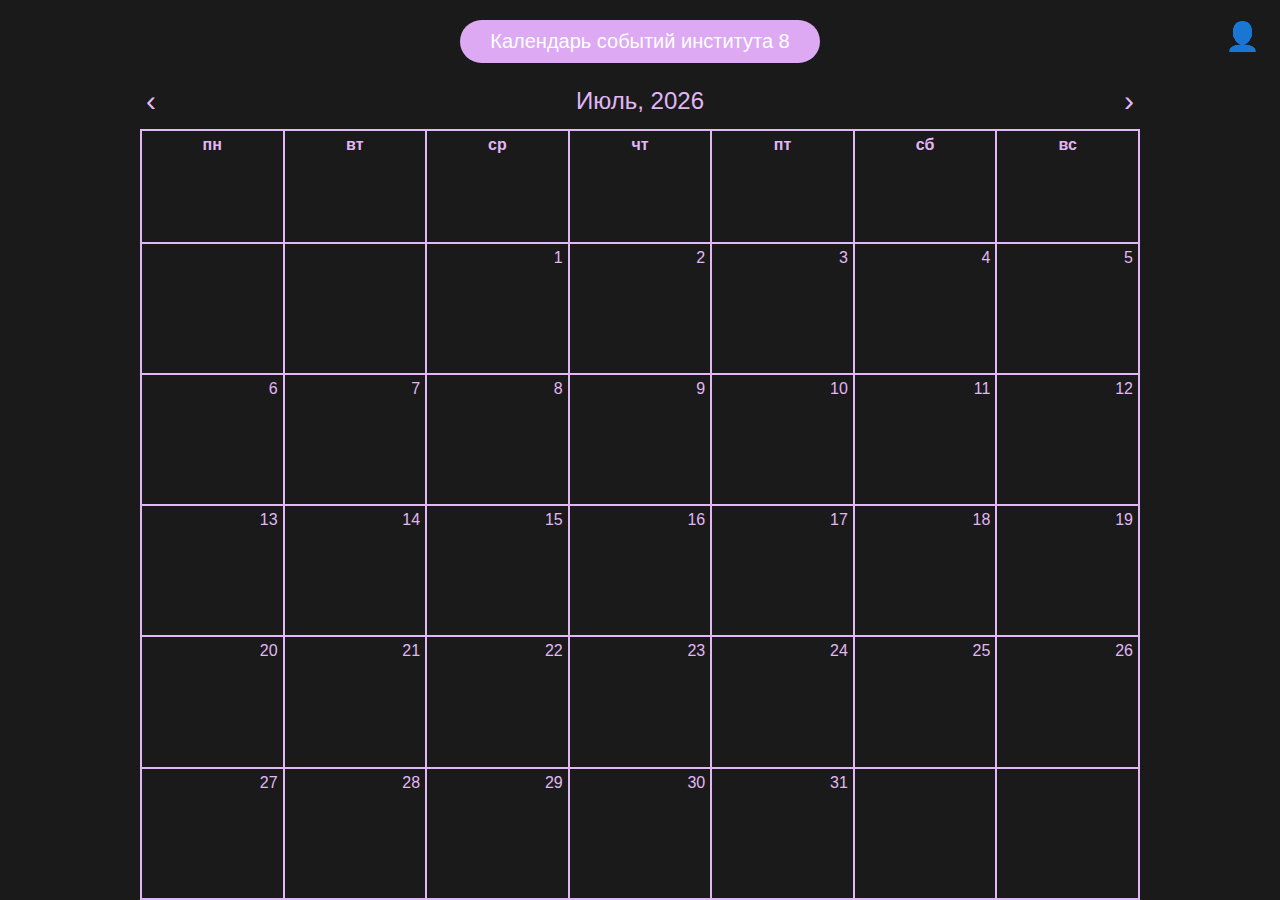
<file: frondend/index.html>
<!DOCTYPE html>
<html lang="ru">
<head>
  <meta charset="UTF-8" />
  <meta name="viewport" content="width=device-width, initial-scale=1.0"/>
  <title>Календарь событий института 8</title>
  <link rel="stylesheet" href="styles.css" />
</head>
<body>
  <!-- Сделаем иконку кликабельной -->
  <a href="index_reg.html">
    <div class="user-icon">👤</div>
  </a>
  <div class="header">Календарь событий института 8</div>
  <div class="calendar-container">
    <div class="calendar-header">
      <button id="prev-month">‹</button>
      <div id="month-year"></div>
      <button id="next-month">›</button>
    </div>
    <table class="calendar-table">
      <thead>
        <tr>
          <th>пн</th><th>вт</th><th>ср</th><th>чт</th><th>пт</th><th>сб</th><th>вс</th>
        </tr>
      </thead>
      <tbody id="calendar-body"></tbody>
    </table>
  </div>

  <script src="script.js"></script>
</body>
</html>
</file>
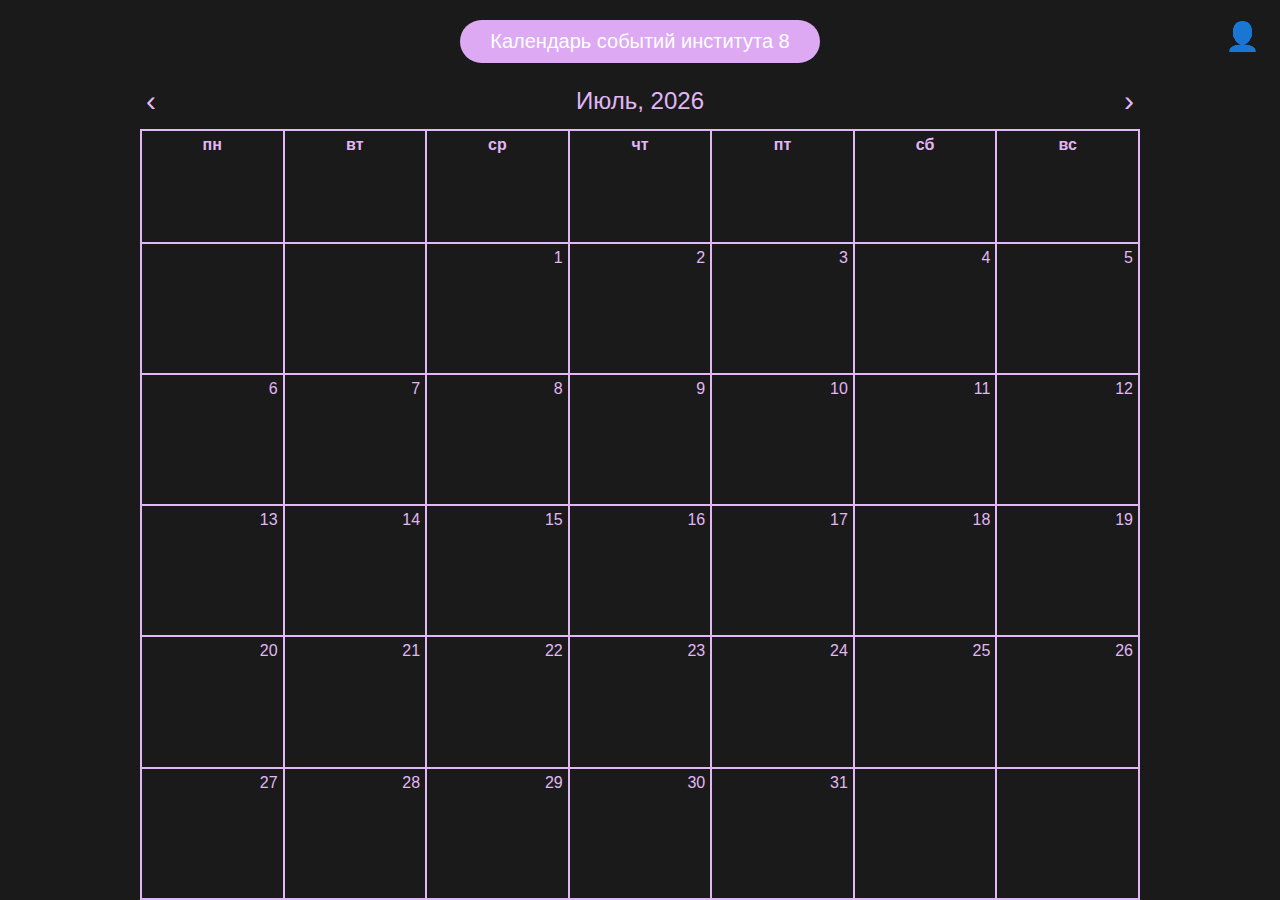
<file: backend/static/index.html>
<!DOCTYPE html>
<html lang="ru">
<head>
  <meta charset="UTF-8" />
  <meta name="viewport" content="width=device-width, initial-scale=1.0"/>
  <title>Календарь событий института 8</title>
  <link rel="stylesheet" href="styles.css" />
</head>
<body>
  <!-- Сделаем иконку кликабельной -->
  <a href="index_reg.html">
    <div class="user-icon">👤</div>
  </a>
  <div class="header">Календарь событий института 8</div>
  <div class="calendar-container">
    <div class="calendar-header">
      <button id="prev-month">‹</button>
      <div id="month-year"></div>
      <button id="next-month">›</button>
    </div>
    <table class="calendar-table">
      <thead>
        <tr>
          <th>пн</th><th>вт</th><th>ср</th><th>чт</th><th>пт</th><th>сб</th><th>вс</th>
        </tr>
      </thead>
      <tbody id="calendar-body"></tbody>
    </table>
  </div>

  <script src="script.js"></script>
</body>
</html>
</file>
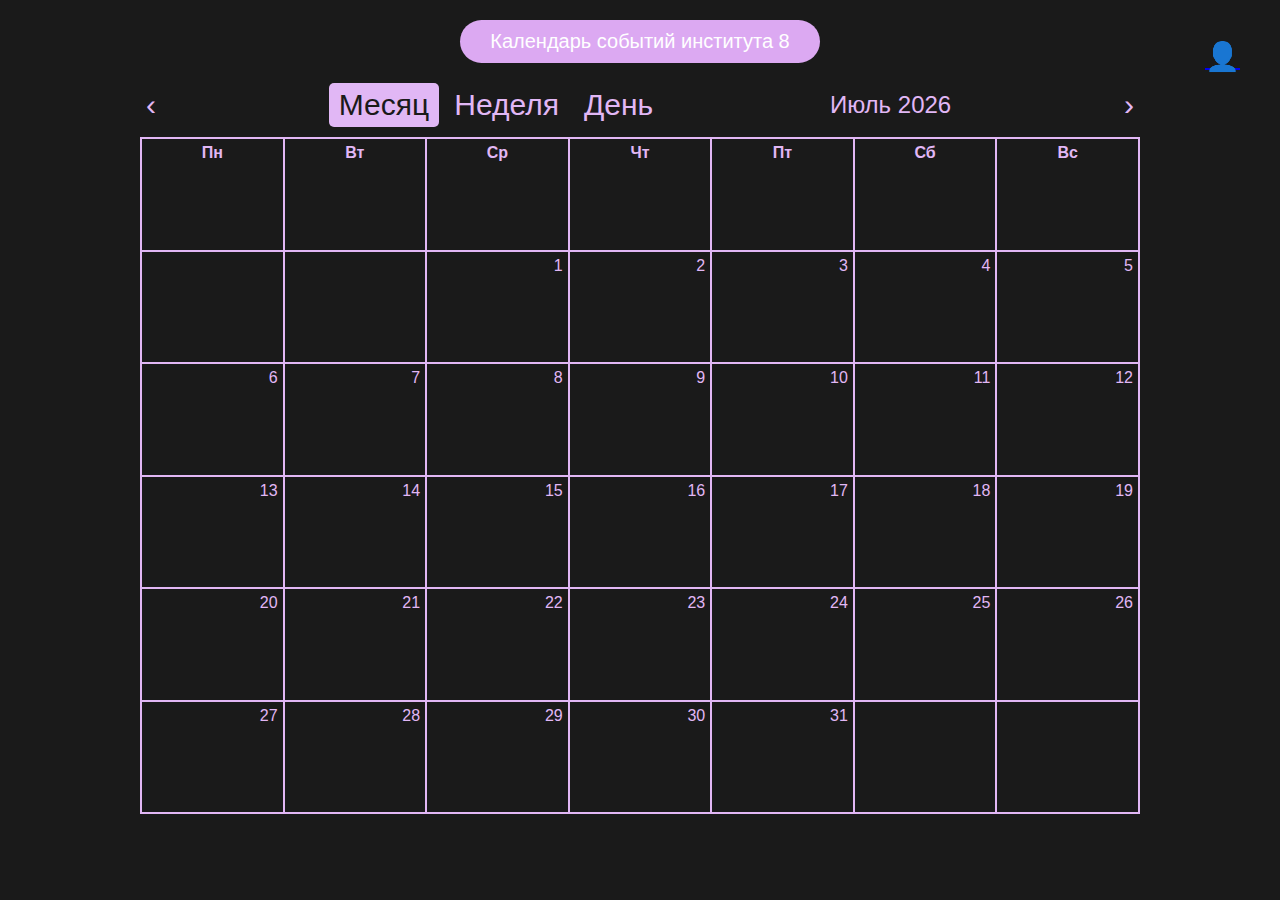
<file: frondend/def_prof_page/index.html>
<!DOCTYPE html>
<html lang="ru">
<head>
  <meta charset="UTF-8" />
  <meta name="viewport" content="width=device-width, initial-scale=1.0" />
  <title>Календарь событий института</title>
  <link rel="stylesheet" href="styles.css" />
</head>
<body>
  <div class="auth-links">
    <a href="login.html" class="login-btn">👤</a>
  </div>

  <div class="header">Календарь событий института 8</div>
  
  <div class="calendar-container">
    <div class="calendar-header">
      <button id="prev-btn">‹</button>
      <div class="view-switcher">
        <button class="view-btn active" data-view="month">Месяц</button>
        <button class="view-btn" data-view="week">Неделя</button>
        <button class="view-btn" data-view="day">День</button>
      </div>
      <div id="month-year"></div>
      <button id="next-btn">›</button>
    </div>

    <!-- Месячный вид -->
    <div id="month-view" class="view-container">
      <table class="calendar-table">
        <thead>
          <tr>
            <th>Пн</th><th>Вт</th><th>Ср</th><th>Чт</th><th>Пт</th><th>Сб</th><th>Вс</th>
          </tr>
        </thead>
        <tbody id="month-body"></tbody>
      </table>
    </div>

    <!-- Недельный вид -->
    <div id="week-view" class="view-container hidden">
      <table class="week-table">
        <thead id="week-header"></thead>
        <tbody id="week-body"></tbody>
      </table>
    </div>

    <!-- Дневной вид -->
    <div id="day-view" class="view-container hidden">
      <div class="day-grid" id="day-grid"></div>
    </div>
  </div>

  <!-- Панель просмотра события (только для чтения) -->
  <div class="event-view-panel hidden" id="event-view-panel">
    <button class="close-panel" id="close-view-panel">×</button>
    <h3>Просмотр события</h3>
    <div class="event-details">
      <p><strong>Тип:</strong> <span id="view-type"></span></p>
      <p><strong>Формат:</strong> <span id="view-format"></span></p>
      <p><strong>Дата:</strong> <span id="view-date"></span></p>
      <p><strong>Время:</strong> <span id="view-time"></span></p>
      <p><strong>Организатор:</strong> <span id="view-organizer"></span></p>
      <p><strong>Локация:</strong> <span id="view-location"></span></p>
      <p><strong>Описание:</strong> <span id="view-description"></span></p>
    </div>
  </div>

  <script src="script.js"></script>
</body>
</html>
</file>
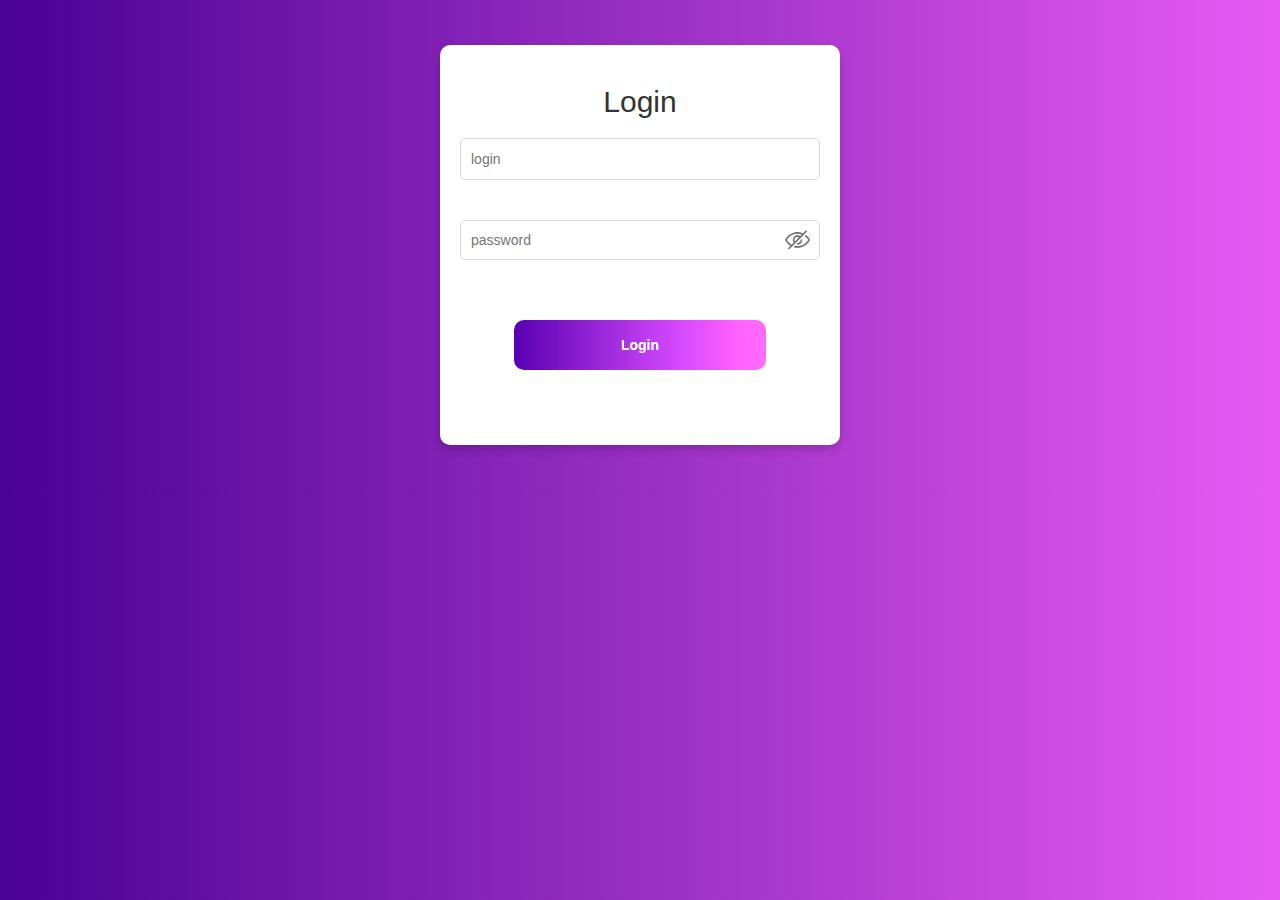
<file: frondend/index_reg.html>
<!DOCTYPE html>
<html lang="en">
<head>
    <meta charset="UTF-8">
    <title>Календарь мероприятий 8 института</title>
    <link rel="stylesheet" href="https://maxcdn.bootstrapcdn.com/bootstrap/3.3.7/css/bootstrap.min.css">
    <meta name="viewport" content="width=device-width, initial-scale=1.0">
    <link rel="stylesheet" href="styles_reg.css">
</head>
<body>
    <div class="container">
        <h2>Login</h2>
        <form action="/login" method="POST">
            <input type="text" name="name" placeholder="login" required/>
            <div class="password-container">
                <input id="password" type="password" name="password" placeholder="password" required/>
                <img id="togglePassword" class="eye-icon" src="hide.png">
            </div>
            <button type="submit"><b>Login</b></button>
        </form>
    </div>
    <script defer src="script_reg.js"></script>
</body>
</html>
</file>
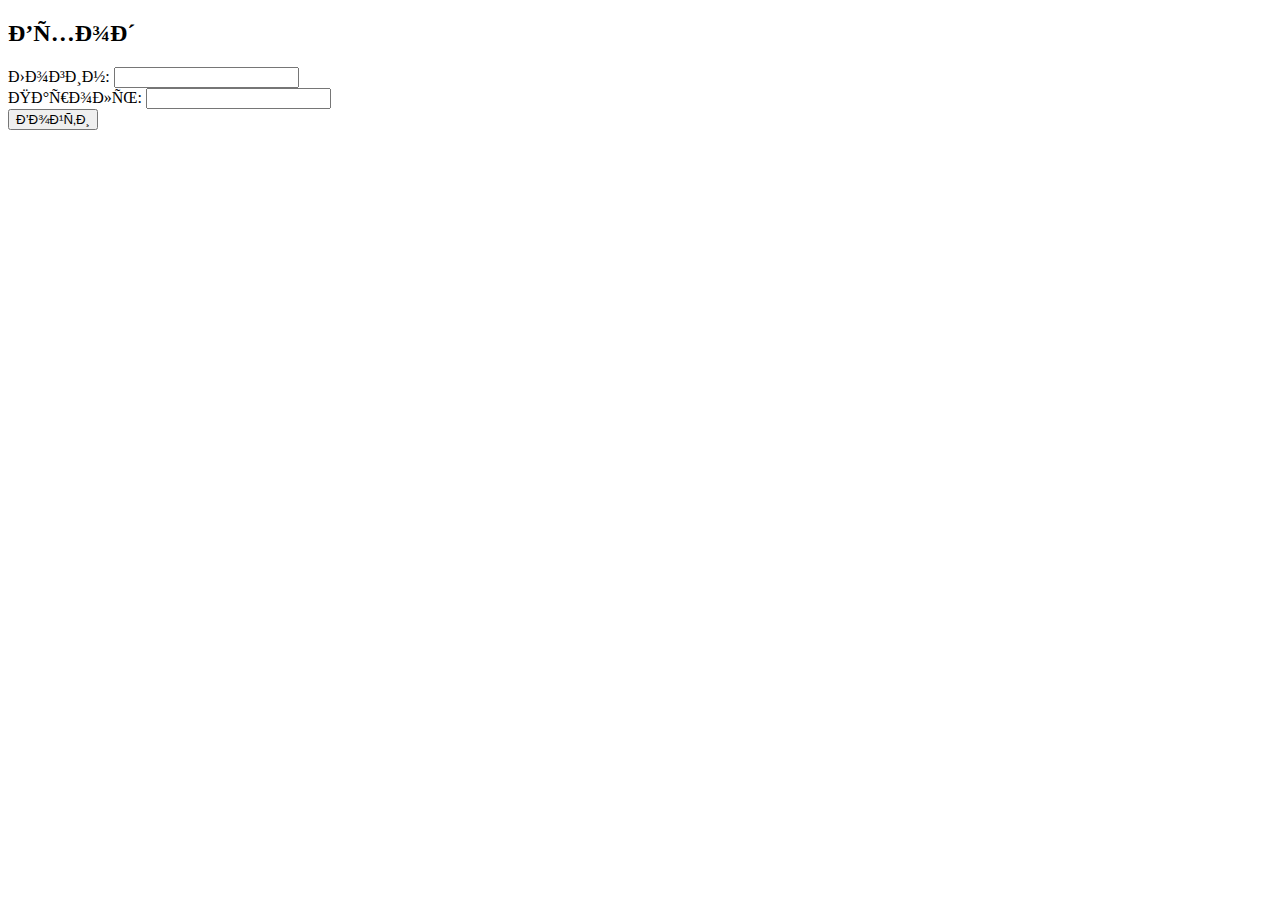
<file: backend/static/index1.html>
<!--<!DOCTYPE html>-->
<!--<html lang="en">-->
<!--<head>-->
<!--    <meta charset="UTF-8">-->
<!--    <link rel="stylesheet" href="https://maxcdn.bootstrapcdn.com/bootstrap/3.3.7/css/bootstrap.min.css">-->
<!--    <meta name="viewport" content="width=device-width, initial-scale=1.0">-->
<!--    <title>Календарь мероприятий 8 института</title>-->
<!--    <link rel="stylesheet" href="styles.css">-->
<!--</head>-->
<!--<body>-->
<!--    <div class="container">-->
<!--        <h2>Login</h2>-->
<!--        <form id="loginForm">-->
<!--            <input type="text" id="username" placeholder="login" required>-->
<!--            <div class="password-container">-->
<!--                <input type="password" id="password" placeholder="password" required>-->
<!--                <img id="togglePassword" class="eye-icon" src="hide.png">-->
<!--            </div>-->
<!--            <button type="submit" class="btn btn-primary"><b>Login</b></button>-->
<!--            <div id="message" style="color: red;"></div>-->
<!--        </form>-->
<!--    </div>-->
<!--    <script defer src="script.js"></script>-->
<!--</body>-->
<!--</html>-->
<!DOCTYPE html>
<html>
<head>
    <title>Вход</title>
</head>
<body>
    <h2>Вход</h2>
    <form id="loginForm">
        Логин: <input type="text" id="username" required><br>
        Пароль: <input type="password" id="password" required><br>
        <button type="submit">Войти</button>
    </form>
    <div id="message"></div>

    <script>
        document.getElementById('loginForm').addEventListener('submit', async (e) => {
            e.preventDefault();

            const username = document.getElementById('username').value;
            const password = document.getElementById('password').value;

            const response = await fetch('/login/', {
                method: 'POST',
                headers: {'Content-Type': 'application/json'},
                body: JSON.stringify({ username, password })
            });

            if (response.ok) {
                const data = await response.json();
                alert(`Добро пожаловать, ${data.username}!`);
                window.location.href = '/success'; // Перенаправление после входа
            } else {
                document.getElementById('message').textContent = 'Неверный логин или пароль';
            }
        });
    </script>
</body>
</html>
</file>
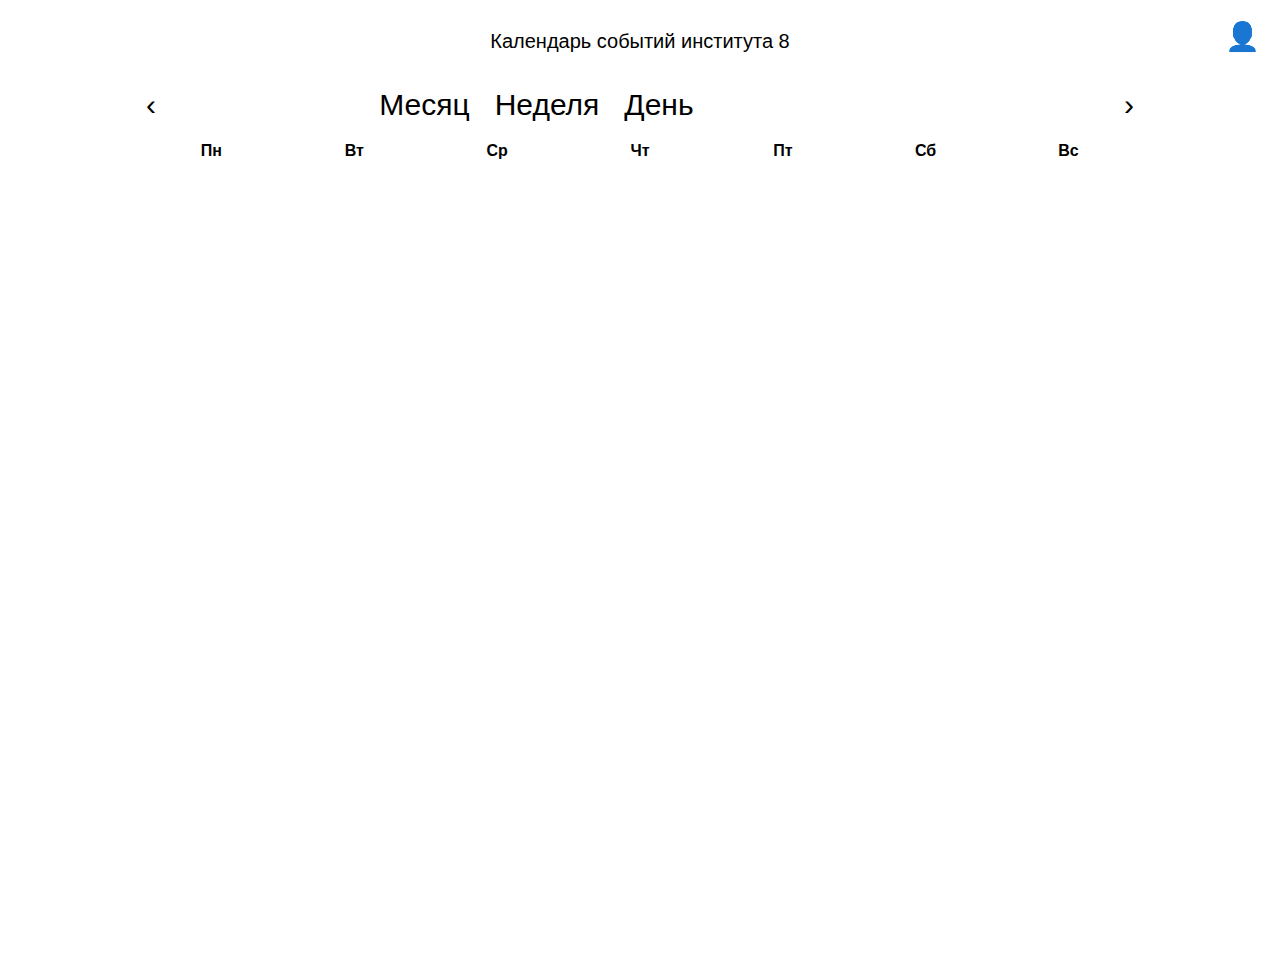
<file: backend/static/index_a_mere_mortal.html>
<!DOCTYPE html>
<html lang="ru">
<head>
  <meta charset="UTF-8" />
  <meta name="viewport" content="width=device-width, initial-scale=1.0" />
  <title>Календарь событий института</title>
  <link rel="stylesheet" href="styles_a_mere_mortal.css" />
</head>
<body>
  <div class="auth-links">
    <a href="index_reg.html" class="login-btn">👤</a>
  </div>

  <div class="header">Календарь событий института 8</div>
  
  <div class="calendar-container">
    <div class="calendar-header">
      <button id="prev-btn">‹</button>
      <div class="view-switcher">
        <button class="view-btn active" data-view="month">Месяц</button>
        <button class="view-btn" data-view="week">Неделя</button>
        <button class="view-btn" data-view="day">День</button>
      </div>
      <div id="month-year"></div>
      <button id="next-btn">›</button>
    </div>

    <!-- Месячный вид -->
    <div id="month-view" class="view-container">
      <table class="calendar-table">
        <thead>
          <tr>
            <th>Пн</th><th>Вт</th><th>Ср</th><th>Чт</th><th>Пт</th><th>Сб</th><th>Вс</th>
          </tr>
        </thead>
        <tbody id="month-body"></tbody>
      </table>
    </div>

    <!-- Недельный вид -->
    <div id="week-view" class="view-container hidden">
      <table class="week-table">
        <thead id="week-header"></thead>
        <tbody id="week-body"></tbody>
      </table>
    </div>

    <!-- Дневной вид -->
    <div id="day-view" class="view-container hidden">
      <div class="day-grid" id="day-grid"></div>
    </div>
  </div>

  <!-- Панель просмотра события (только для чтения) -->
  <div class="event-view-panel hidden" id="event-view-panel">
    <button class="close-panel" id="close-view-panel">×</button>
    <h3>Просмотр события</h3>
    <div class="event-details">
      <p><strong>Тип:</strong> <span id="view-type"></span></p>
      <p><strong>Формат:</strong> <span id="view-format"></span></p>
      <p><strong>Дата:</strong> <span id="view-date"></span></p>
      <p><strong>Время:</strong> <span id="view-time"></span></p>
      <p><strong>Организатор:</strong> <span id="view-organizer"></span></p>
      <p><strong>Локация:</strong> <span id="view-location"></span></p>
      <p><strong>Описание:</strong> <span id="view-description"></span></p>
    </div>
  </div>

  <script src="script_a_mere_mortal.js"></script>
</body>
</html>
</file>
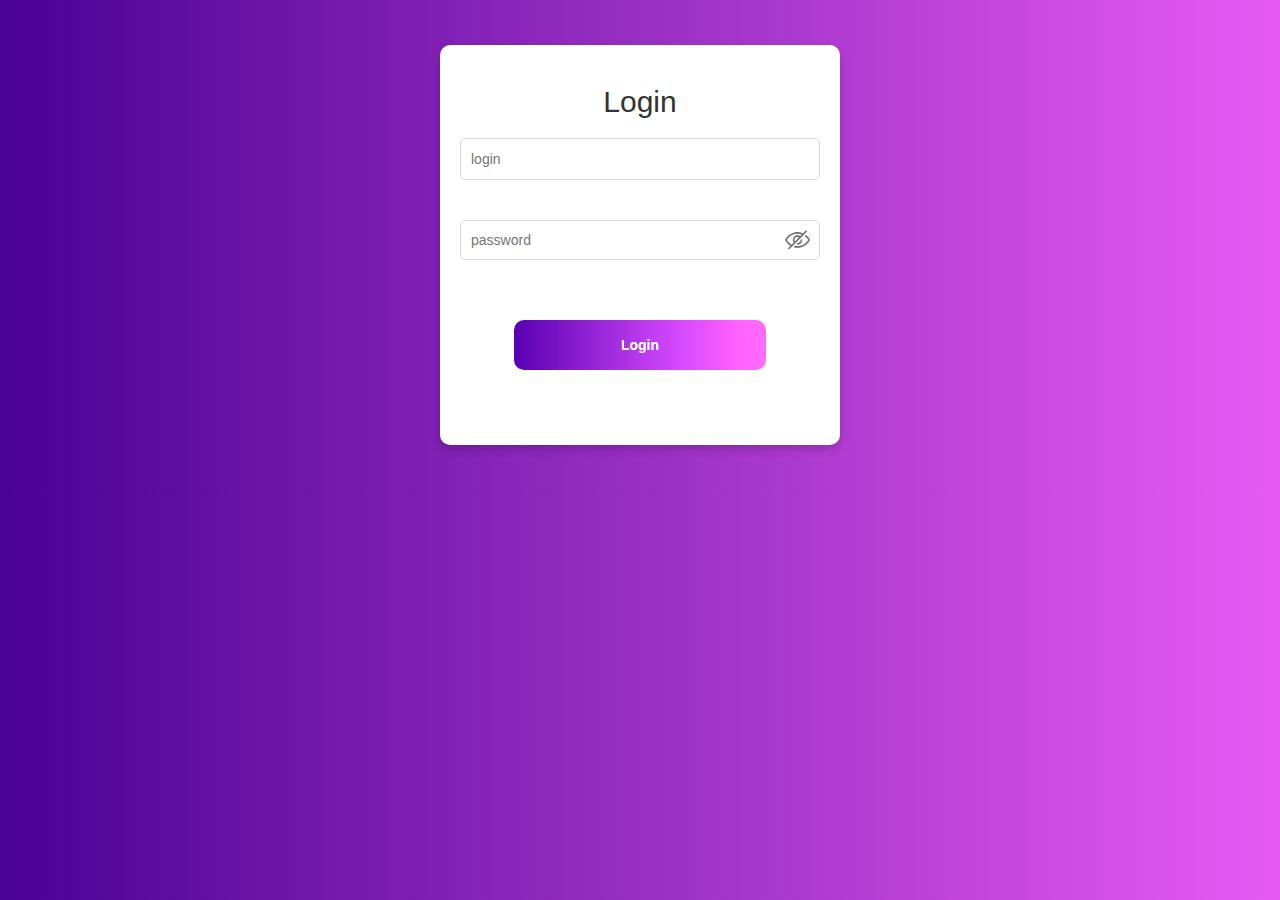
<file: backend/static/index_reg.html>
<!DOCTYPE html>
<html lang="en">
<head>
    <meta charset="UTF-8">
    <title>Календарь мероприятий 8 института</title>
    <link rel="stylesheet" href="https://maxcdn.bootstrapcdn.com/bootstrap/3.3.7/css/bootstrap.min.css">
    <meta name="viewport" content="width=device-width, initial-scale=1.0">
    <link rel="stylesheet" href="styles_reg.css">
</head>
<body>
    <div class="container">
        <h2>Login</h2>
        <form id="loginForm" action="/login" method="POST">
            <input type="text" id="username" name="username" placeholder="login" required/>
            <div class="password-container">
                <input id="password" type="password" name="password" placeholder="password" required/>
                <img id="togglePassword" class="eye-icon" src="hide.png">
            </div>
            <button type="submit"><b>Login</b></button>
        </form>
    </div>
    <script defer src="JS_script_db.js"></script>
    <script defer src="script_reg.js"></script>
</body>
</html>
</file>
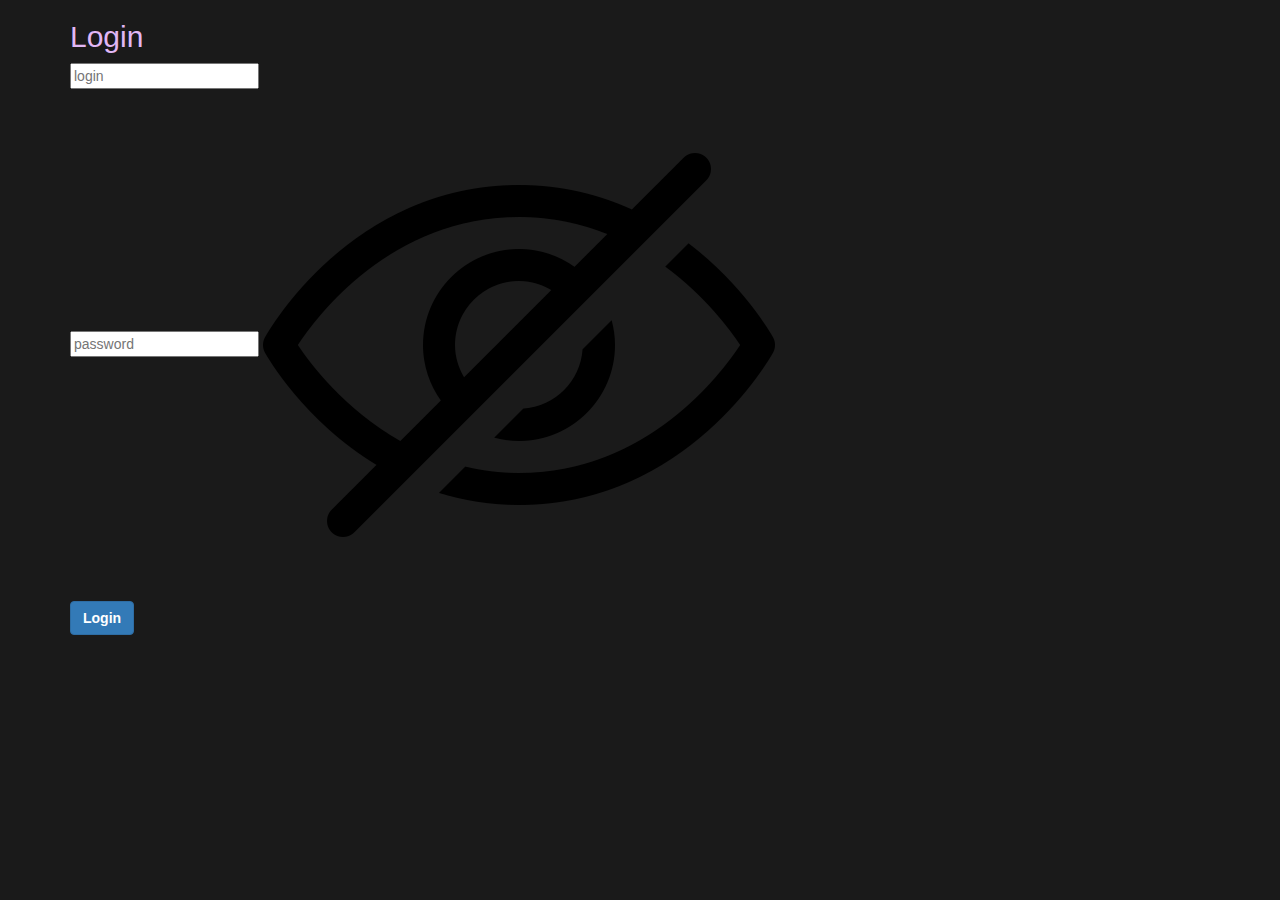
<file: backend/static/login.html>
<!DOCTYPE html>
<html lang="en">
<head>
    <meta charset="UTF-8">
    <link rel="stylesheet" href="https://maxcdn.bootstrapcdn.com/bootstrap/3.3.7/css/bootstrap.min.css">
    <meta name="viewport" content="width=device-width, initial-scale=1.0">
    <title>Календарь мероприятий 8 института</title>
    <link rel="stylesheet" href="styles.css">
</head>
<body>
    <div class="container">
        <h2>Login</h2>
        <form id="loginForm">
            <input type="text" id="username" placeholder="login" required>
            <div class="password-container">
                <input type="password" id="password" placeholder="password" required>
                <img id="togglePassword" class="eye-icon" src="hide.png">
            </div>
            <button type="submit" class="btn btn-primary"><b>Login</b></button>
            <div id="message" style="color: red;"></div>
        </form>
    </div>
    <script defer src="script.js"></script>
</body>
</html>



<!--<!DOCTYPE html>-->
<!--<html>-->
<!--<head>-->
<!--    <title>Вход</title>-->
<!--</head>-->
<!--<body>-->
<!--    <h2>Вход</h2>-->
<!--    <form id="loginForm">-->
<!--        Логин: <input type="text" id="username" required><br>-->
<!--        Пароль: <input type="password" id="password" required><br>-->
<!--        <button type="submit">Войти</button>-->
<!--    </form>-->
<!--    <div id="message"></div>-->

<!--    <script>-->
<!--        document.getElementById('loginForm').addEventListener('submit', async (e) => {-->
<!--            e.preventDefault();-->

<!--            const username = document.getElementById('username').value;-->
<!--            const password = document.getElementById('password').value;-->

<!--            const response = await fetch('/login/', {-->
<!--                method: 'POST',-->
<!--                headers: {'Content-Type': 'application/json'},-->
<!--                body: JSON.stringify({ username, password })-->
<!--            });-->

<!--            if (response.ok) {-->
<!--                const data = await response.json();-->
<!--                alert(`Добро пожаловать, ${data.username}!`);-->
<!--                window.location.href = '/success'; // Перенаправление после входа-->
<!--            } else {-->
<!--                document.getElementById('message').textContent = 'Неверный логин или пароль';-->
<!--            }-->
<!--        });-->
<!--    </script>-->
<!--</body>-->
<!--</html>-->
</file>
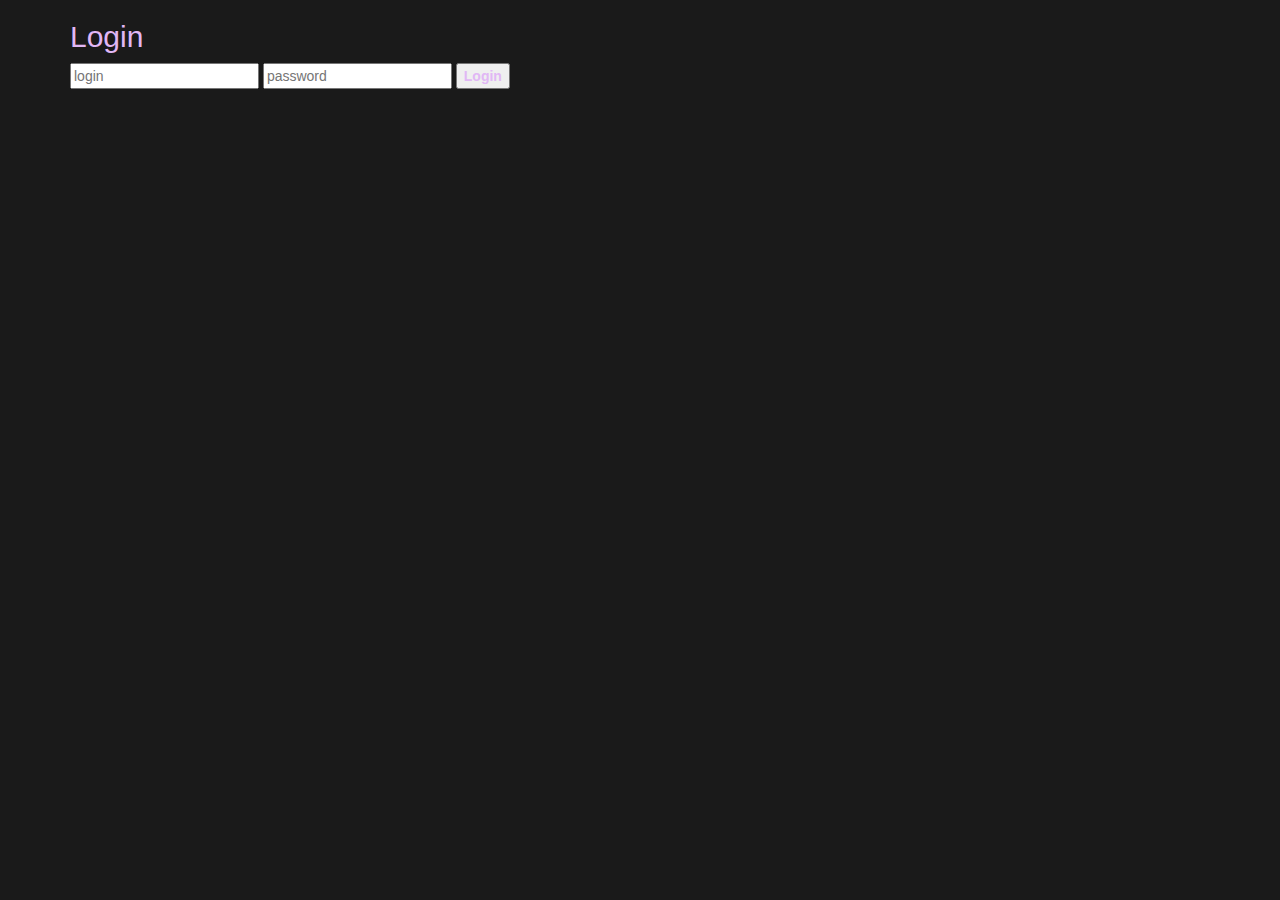
<file: backend/static/login1.html>
<!DOCTYPE html>
<html lang="en">
<head>
    <meta charset="UTF-8">
    <link rel="stylesheet" href="https://maxcdn.bootstrapcdn.com/bootstrap/3.3.7/css/bootstrap.min.css">
    <meta name="viewport" content="width=device-width, initial-scale=1.0">
    <title>Календарь мероприятий 8 института</title>
    <link rel="stylesheet" href="styles.css">
</head>
<body>
    <div class="container">
        <h2>Login</h2>
        <form>
            <input type="text" placeholder="login"/>
            <input type="password" placeholder="password"/>
            <button type="submit"><b>Login</b></button>
        </form>
    </div>
</body>
</html>
</file>
<file: frondend/styles.css>
html, body {
    height: 100%;
    margin: 0;
    padding: 0;
    background-color: #1a1a1a;
    color: #e1b7f5;
    font-family: 'Segoe UI', sans-serif;
    display: flex;
    flex-direction: column;
  }
  
  .header {
    background-color: #dca9f2;
    color: white;
    padding: 10px 30px;
    border-radius: 30px;
    margin: 20px auto 10px;
    font-size: 20px;
    text-align: center;
  }
  
  .calendar-container {
    flex: 1;
    display: flex;
    flex-direction: column;
    max-width: 100%;
    margin: 0 auto;
    width: 100%;
    padding: 0 2%;
    box-sizing: border-box;
  }
  
  .calendar-header {
    display: flex;
    justify-content: space-between;
    align-items: center;
    font-size: 24px;
    margin: 10px auto;
    width: 100%;
    max-width: 1000px;
  }
  
  .calendar-header button {
    background: none;
    border: none;
    color: #e1b7f5;
    font-size: 30px;
    cursor: pointer;
  }
  
  .calendar-table {
    width: 100%;
    height: 100%;
    max-width: 1000px;
    margin: 0 auto;
    border-collapse: collapse;
    flex: 1;
  }
  
  .calendar-table th,
  .calendar-table td {
    border: 2px solid #e1b7f5;
    width: 14.28%;
    height: calc(100vh / 8); /* Примерная высота одной ячейки */
    text-align: right;
    vertical-align: top;
    padding: 5px;
    font-size: 16px;
    box-sizing: border-box;
  }
  
  .calendar-table th {
    font-weight: bold;
    text-align: center;
  }
  
  .user-icon {
    position: absolute;
    top: 20px;
    right: 20px;
    font-size: 28px;
    color: #e1b7f5;
  }
</file>
<file: backend/static/styles.css>
html, body {
    height: 100%;
    margin: 0;
    padding: 0;
    background-color: #1a1a1a;
    color: #e1b7f5;
    font-family: 'Segoe UI', sans-serif;
    display: flex;
    flex-direction: column;
  }
  
  .header {
    background-color: #dca9f2;
    color: white;
    padding: 10px 30px;
    border-radius: 30px;
    margin: 20px auto 10px;
    font-size: 20px;
    text-align: center;
  }
  
  .calendar-container {
    flex: 1;
    display: flex;
    flex-direction: column;
    max-width: 100%;
    margin: 0 auto;
    width: 100%;
    padding: 0 2%;
    box-sizing: border-box;
  }
  
  .calendar-header {
    display: flex;
    justify-content: space-between;
    align-items: center;
    font-size: 24px;
    margin: 10px auto;
    width: 100%;
    max-width: 1000px;
  }
  
  .calendar-header button {
    background: none;
    border: none;
    color: #e1b7f5;
    font-size: 30px;
    cursor: pointer;
  }
  
  .calendar-table {
    width: 100%;
    height: 100%;
    max-width: 1000px;
    margin: 0 auto;
    border-collapse: collapse;
    flex: 1;
  }
  
  .calendar-table th,
  .calendar-table td {
    border: 2px solid #e1b7f5;
    width: 14.28%;
    height: calc(100vh / 8); /* Примерная высота одной ячейки */
    text-align: right;
    vertical-align: top;
    padding: 5px;
    font-size: 16px;
    box-sizing: border-box;
  }
  
  .calendar-table th {
    font-weight: bold;
    text-align: center;
  }
  
  .user-icon {
    position: absolute;
    top: 20px;
    right: 20px;
    font-size: 28px;
    color: #e1b7f5;
  }
</file>
<file: frondend/def_prof_page/styles.css>
html, body {
    height: 100%;
    margin: 0;
    padding: 0;
    background-color: #1a1a1a;
    color: #e1b7f5;
    font-family: 'Segoe UI', sans-serif;
    display: flex;
    flex-direction: column;
  }
  
  .auth-links {
    position: absolute;
    top: 20px;
    right: 20px;
  }
  
  .login-btn {
    position: absolute;
    top: 20px;
    right: 20px;
    font-size: 28px;
  }
  
  .header {
    background-color: #dca9f2;
    color: white;
    padding: 10px 30px;
    border-radius: 30px;
    margin: 20px auto 10px;
    font-size: 20px;
    text-align: center;
  }
  
  .calendar-container {
    flex: 1;
    display: flex;
    flex-direction: column;
    max-width: 100%;
    margin: 0 auto;
    width: 100%;
    padding: 0 2%;
    box-sizing: border-box;
  }
  
  .calendar-header {
    display: flex;
    justify-content: space-between;
    align-items: center;
    font-size: 24px;
    margin: 10px auto;
    width: 100%;
    max-width: 1000px;
  }
  
  .calendar-header button {
    background: none;
    border: none;
    color: #e1b7f5;
    font-size: 30px;
    cursor: pointer;
  }
  
  .view-switcher {
    display: flex;
    gap: 5px;
  }
  
  .view-btn {
    background: #2c2c2c;
    border: 1px solid #e1b7f5;
    color: #e1b7f5;
    padding: 5px 10px;
    cursor: pointer;
    border-radius: 5px;
  }
  
  .view-btn.active {
    background: #e1b7f5;
    color: #1a1a1a;
  }
  
  .hidden {
    display: none !important;
  }
  
  /* Месячный вид */
  .calendar-table {
    width: 100%;
    height: 100%;
    max-width: 1000px;
    margin: 0 auto;
    border-collapse: collapse;
    flex: 1;
  }
  
  .calendar-table th,
  .calendar-table td {
    border: 2px solid #e1b7f5;
    width: 14.28%;
    height: calc(100vh / 8);
    text-align: right;
    vertical-align: top;
    padding: 5px;
    font-size: 16px;
    box-sizing: border-box;
    cursor: pointer;
  }
  
  .calendar-table th {
    font-weight: bold;
    text-align: center;
  }
  
  /* Недельный вид */
  .week-table {
    width: 100%;
    border-collapse: collapse;
  }
  
  .week-table th, 
  .week-table td {
    border: 1px solid #e1b7f5;
    padding: 8px;
    text-align: center;
    vertical-align: top;
    height: 100px;
  }
  
  .week-table th {
    font-weight: bold;
  }
  
  /* Дневной вид */
  .day-grid {
    display: grid;
    grid-template-rows: repeat(24, 60px);
    gap: 5px;
    margin-top: 10px;
  }
  
  .hour-slot {
    border-bottom: 1px solid #e1b7f5;
    padding: 5px;
    position: relative;
  }
  
  .hour-label {
    position: absolute;
    left: 5px;
    top: 5px;
    font-weight: bold;
  }
  
  .event-block {
    background-color: #dca9f2;
    color: #1a1a1a;
    padding: 2px 5px;
    border-radius: 3px;
    margin-top: 5px;
    font-size: 12px;
    cursor: pointer;
  }
  
  /* Панель просмотра события */
  .event-view-panel {
    position: fixed;
    top: 0;
    right: 0;
    width: 300px;
    height: 100%;
    background-color: #2c2c2c;
    color: white;
    box-shadow: -2px 0 5px rgba(0,0,0,0.5);
    padding: 20px;
    z-index: 1000;
    overflow-y: auto;
  }
  
  .event-details {
    margin-top: 20px;
  }
  
  .event-details p {
    margin-bottom: 10px;
  }
  
  .close-panel {
    background: none;
    border: none;
    color: white;
    font-size: 20px;
    cursor: pointer;
    align-self: flex-end;
  }
</file>
<file: frondend/styles_reg.css>
*{
    margin: 0;
    padding: 0;
    box-sizing: border-box;
    font-family: Arial, Helvetica, sans-serif;
}

body{
    background: linear-gradient(to right,
     rgba(74, 1, 148, 1),
     rgba(153, 47, 196, 1),
     rgba(231, 90, 244, 1));
}

.container {
    margin-top: 80px;
    box-shadow: 0 4px 10px rgba(0, 0, 0, 0.2);
    background-color: white;
    width: 400px;
    margin: 45px auto;
    border-radius: 10px;
    height: 400px;
    text-align: center;
    padding: 20px;
}

form input{
    padding: 10px;
    margin: 20px 0;
    width: 100%;
    border-radius: 5px;
    border: 1px solid rgba(217, 217, 217, 1);
    display: block;
}

button {
    filter: brightness(1.2);
    cursor: pointer;
    width: 70%;
    height: 50px;
    border-radius: 10px;
    background: linear-gradient(to right,
    rgba(74, 1, 148, 1),
    rgba(153, 47, 196, 1),
    rgba(231, 90, 244, 1));
    color: aliceblue;
    font-family: 'Times New Roman', Times, serif;
    border: none;
    margin-top: 30px;
}


.bottom{
    background-color: black;
    width: 100%;
}

.password-container {
    position: relative;
    display: flex;
    align-items: center;
    width: 100%;
    margin: 10px auto;
}

.password-container input {
    width: 100%;
    padding-right: 40px; 
    height: 40px;
}

.eye-icon {
    position: absolute;
    width: 7%;
    right: 10px;
    top: 50%; 
    transform: translateY(-50%);
    cursor: pointer;
    font-size: 18px;
    opacity: 0.6;
    transition: opacity 0.2s;
}

.eye-icon:hover {
    opacity: 1;
}
</file>
<file: backend/static/styles_a_mere_mortal.css>
/* Определение переменных для тем */
:root[data-theme="dark"] {
  --background-color: #1a1a1a;
  --text-color: #e1b7f5;
  --header-bg: #dca9f2;
  --header-text: #ffffff;
  --border-color: #e1b7f5;
  --event-bg: #dca9f2;
  --event-text: #1a1a1a;
  --panel-bg: #2c2c2c;
  --input-bg: #1a1a1a;
  --button-bg: #dca9f2;
  --button-text: #ffffff;
}

:root[data-theme="light"] {
  --background-color: #ffffff;
  --text-color: #333333;
  --header-bg: #800080;
  --header-text: #ffffff;
  --border-color: #800080;
  --event-bg: #e0b0ff;
  --event-text: #333333;
  --panel-bg: #f5f5f5;
  --input-bg: #ffffff;
  --button-bg: #800080;
  --button-text: #ffffff;
}

html, body {
  height: 100%;
  margin: 0;
  padding: 0;
  background-color: var(--background-color);
  color: var(--text-color);
  font-family: 'Segoe UI', sans-serif;
  display: flex;
  flex-direction: column;
}

.header {
  background-color: var(--header-bg);
  color: var(--header-text);
  padding: 10px 30px;
  border-radius: 30px;
  margin: 20px auto 10px;
  font-size: 20px;
  text-align: center;
}

.calendar-container {
  min-height: 100vh;
  overflow-y: auto;
  flex: 1;
  display: flex;
  flex-direction: column;
  max-width: 100%;
  margin: 0 auto;
  width: 100%;
  padding: 0 2%;
  box-sizing: border-box;
}

.calendar-header {
  display: flex;
  justify-content: space-between;
  align-items: center;
  font-size: 24px;
  margin: 10px auto;
  width: 100%;
  max-width: 1000px;
}

.calendar-header button {
  background: none;
  border: none;
  color: var(--text-color);
  font-size: 30px;
  cursor: pointer;
}

.view-switcher {
  display: flex;
  gap: 5px;
}

.view-btn {
  background: var(--panel-bg);
  border: 1px solid var(--border-color);
  color: var(--text-color);
  padding: 5px 10px;
  cursor: pointer;
  border-radius: 5px;
}

.view-btn.active {
  background: var(--button-bg);
  color: var(--button-text);
}

.hidden {
  display: none;
}

.calendar-table {
  width: 100%;
  max-width: 1000px;
  margin: 0 auto;
  border-collapse: collapse;
  flex: 1;
}

.calendar-table th,
.calendar-table td {
  border: 2px solid var(--border-color);
  width: 14.28%;
  height: calc(100vh / 8);
  text-align: right;
  vertical-align: top;
  padding: 5px;
  font-size: 16px;
  box-sizing: border-box;
  cursor: pointer;
}

.calendar-table th {
  font-weight: bold;
  text-align: center;
}

.week-table {
  width: 100%;
  border-collapse: collapse;
}

.week-table th,
.week-table td {
  border: 1px solid var(--border-color);
  padding: 8px;
  text-align: center;
  vertical-align: top;
  height: 100px;
}

.week-table th {
  font-weight: bold;
}

.day-grid {
    display: grid;
    grid-template-rows: repeat(24, 60px);
    gap: 5px;
    margin-top: 10px;
    width: 100%;
    max-width: 1000px;
    margin-left: auto;
    margin-right: auto;
}

.hour-slot {
  border-bottom: 1px solid var(--border-color);
  padding: 5px;
  position: relative;
  display: flex; /* Размещаем события горизонтально */
  flex-wrap: wrap; /* Переносим события, если их много */
  gap: 5px; /* Отступ между событиями */
  align-items: flex-start; /* Выравнивание по верхнему краю */
  min-height: 60px; /* Минимальная высота для каждого слота */
  width: 100%;
}

.hour-label {
  position: absolute;
  left: 5px;
  top: 5px;
  font-weight: bold;
  color: var(--text-color);
}

.event-block {
  background-color: var(--event-bg);
  color: var(--event-text);
  padding: 2px 5px;
  border-radius: 3px;
  margin-top: 5px;
  font-size: 12px;
  flex: 1 1 auto;
}

.conflict-event {
  background-color: #ff6b6b !important;
  border: 1px solid #ff0000 !important;
}

.recurring-event {
  border-left: 3px solid #4CAF50;
}

.login-btn {
  position: absolute;
  top: 20px;
  right: 20px;
  font-size: 28px;
  color: var(--text-color);
  text-decoration: none;
  cursor: pointer;
  z-index: 1000;
}

.event-panel {
  overflow-y: auto;
  position: fixed;
  top: 0;
  right: 0;
  width: 300px;
  height: 100%;
  background-color: var(--panel-bg);
  color: var(--text-color);
  box-shadow: -2px 0 5px rgba(0,0,0,0.5);
  padding: 20px;
  display: none;
  flex-direction: column;
  z-index: 1000;
  box-sizing: border-box;
}

.event-panel h3 {
  margin-top: 0;
}

.event-panel label {
  display: block;
  margin: 10px 0 5px;
}

.event-panel p {
  margin: 5px 0;
}

.close-panel {
  background: none;
  border: none;
  color: var(--text-color);
  font-size: 20px;
  cursor: pointer;
  align-self: flex-end;
}

/* Стили для переключателя темы */
.theme-toggle {
  position: absolute;
  top: 20px;
  right: 60px; /* Сдвигаем, чтобы не перекрывать иконку пользователя */
  background: none;
  border: none;
  color: var(--text-color);
  font-size: 24px;
  cursor: pointer;
  z-index: 1000;
}
</file>
<file: backend/static/styles_reg.css>
*{
    margin: 0;
    padding: 0;
    box-sizing: border-box;
    font-family: Arial, Helvetica, sans-serif;
}

body{
    background: linear-gradient(to right,
     rgba(74, 1, 148, 1),
     rgba(153, 47, 196, 1),
     rgba(231, 90, 244, 1));
}

.container {
    margin-top: 80px;
    box-shadow: 0 4px 10px rgba(0, 0, 0, 0.2);
    background-color: white;
    width: 400px;
    margin: 45px auto;
    border-radius: 10px;
    height: 400px;
    text-align: center;
    padding: 20px;
}

form input{
    padding: 10px;
    margin: 20px 0;
    width: 100%;
    border-radius: 5px;
    border: 1px solid rgba(217, 217, 217, 1);
    display: block;
}

button {
    filter: brightness(1.2);
    cursor: pointer;
    width: 70%;
    height: 50px;
    border-radius: 10px;
    background: linear-gradient(to right,
    rgba(74, 1, 148, 1),
    rgba(153, 47, 196, 1),
    rgba(231, 90, 244, 1));
    color: aliceblue;
    font-family: 'Times New Roman', Times, serif;
    border: none;
    margin-top: 30px;
}


.bottom{
    background-color: black;
    width: 100%;
}

.password-container {
    position: relative;
    display: flex;
    align-items: center;
    width: 100%;
    margin: 10px auto;
}

.password-container input {
    width: 100%;
    padding-right: 40px; 
    height: 40px;
}

.eye-icon {
    position: absolute;
    width: 7%;
    right: 10px;
    top: 50%; 
    transform: translateY(-50%);
    cursor: pointer;
    font-size: 18px;
    opacity: 0.6;
    transition: opacity 0.2s;
}

.eye-icon:hover {
    opacity: 1;
}
</file>
